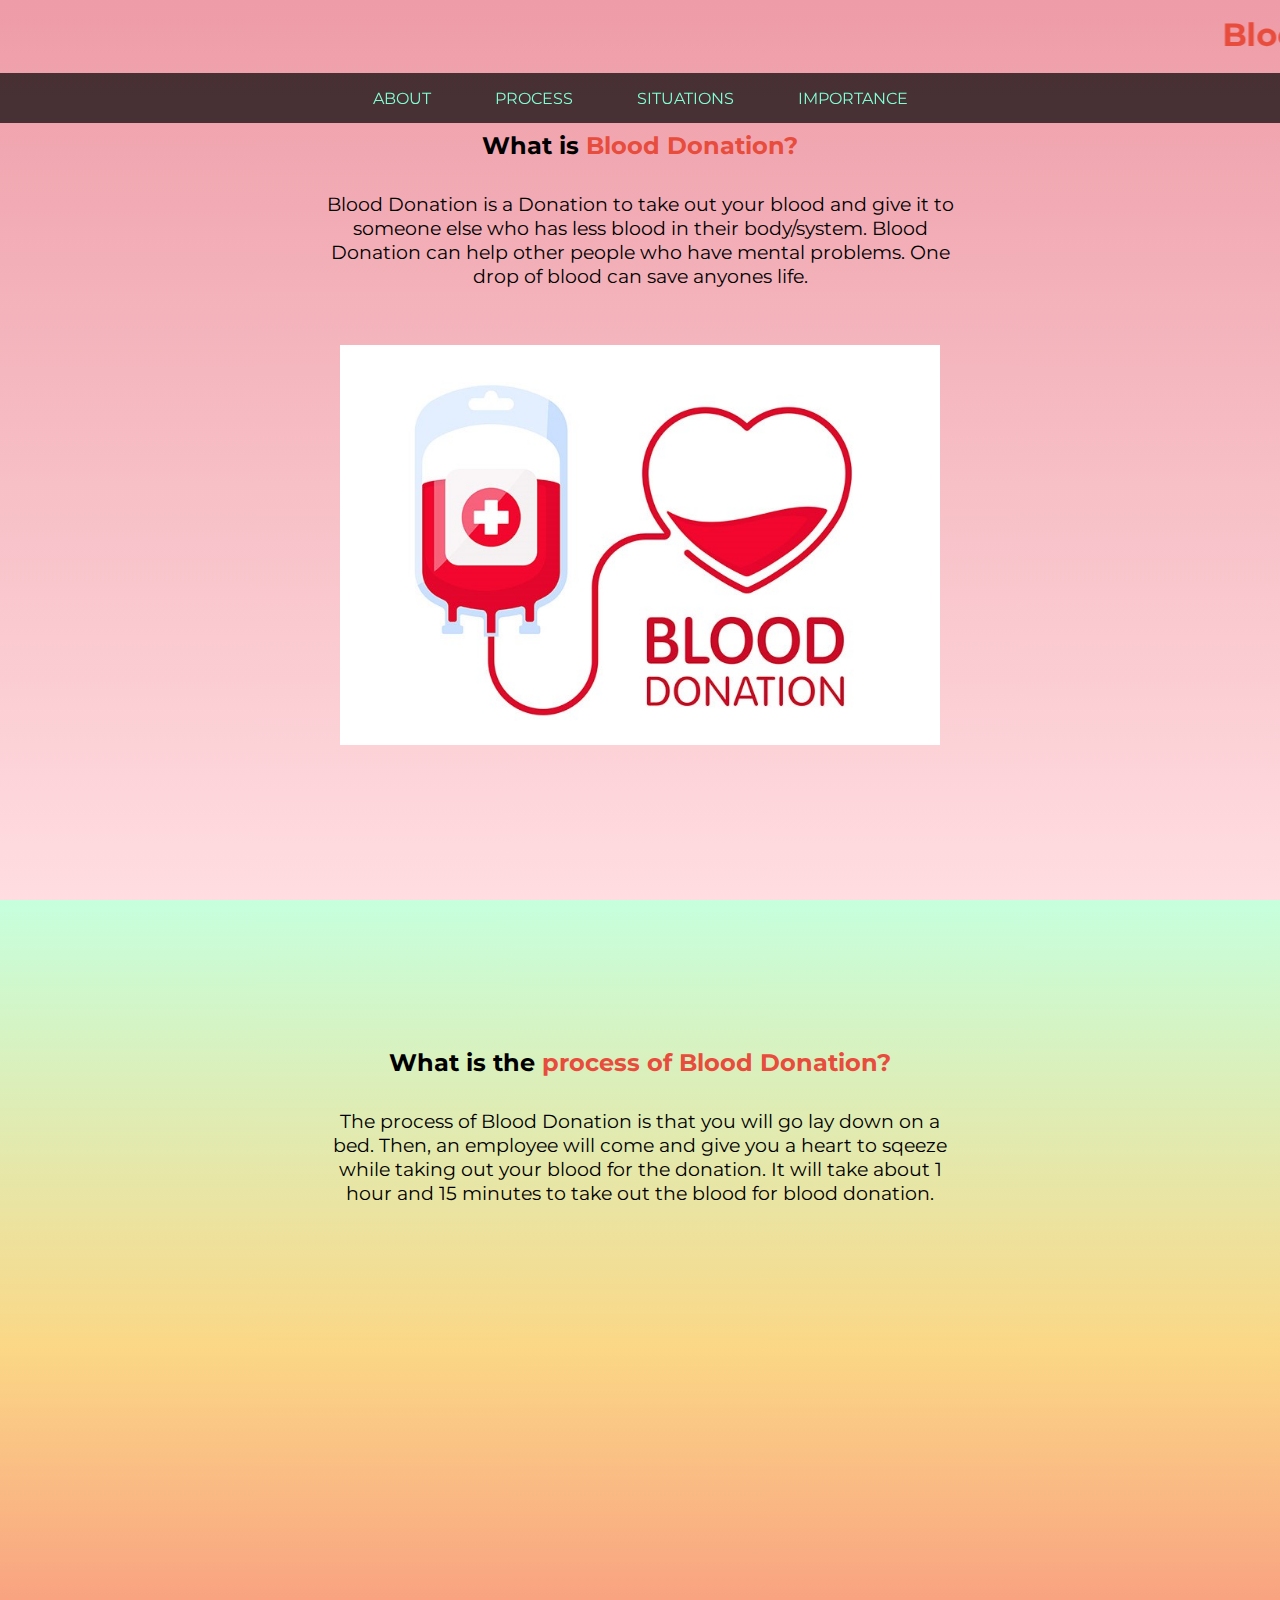
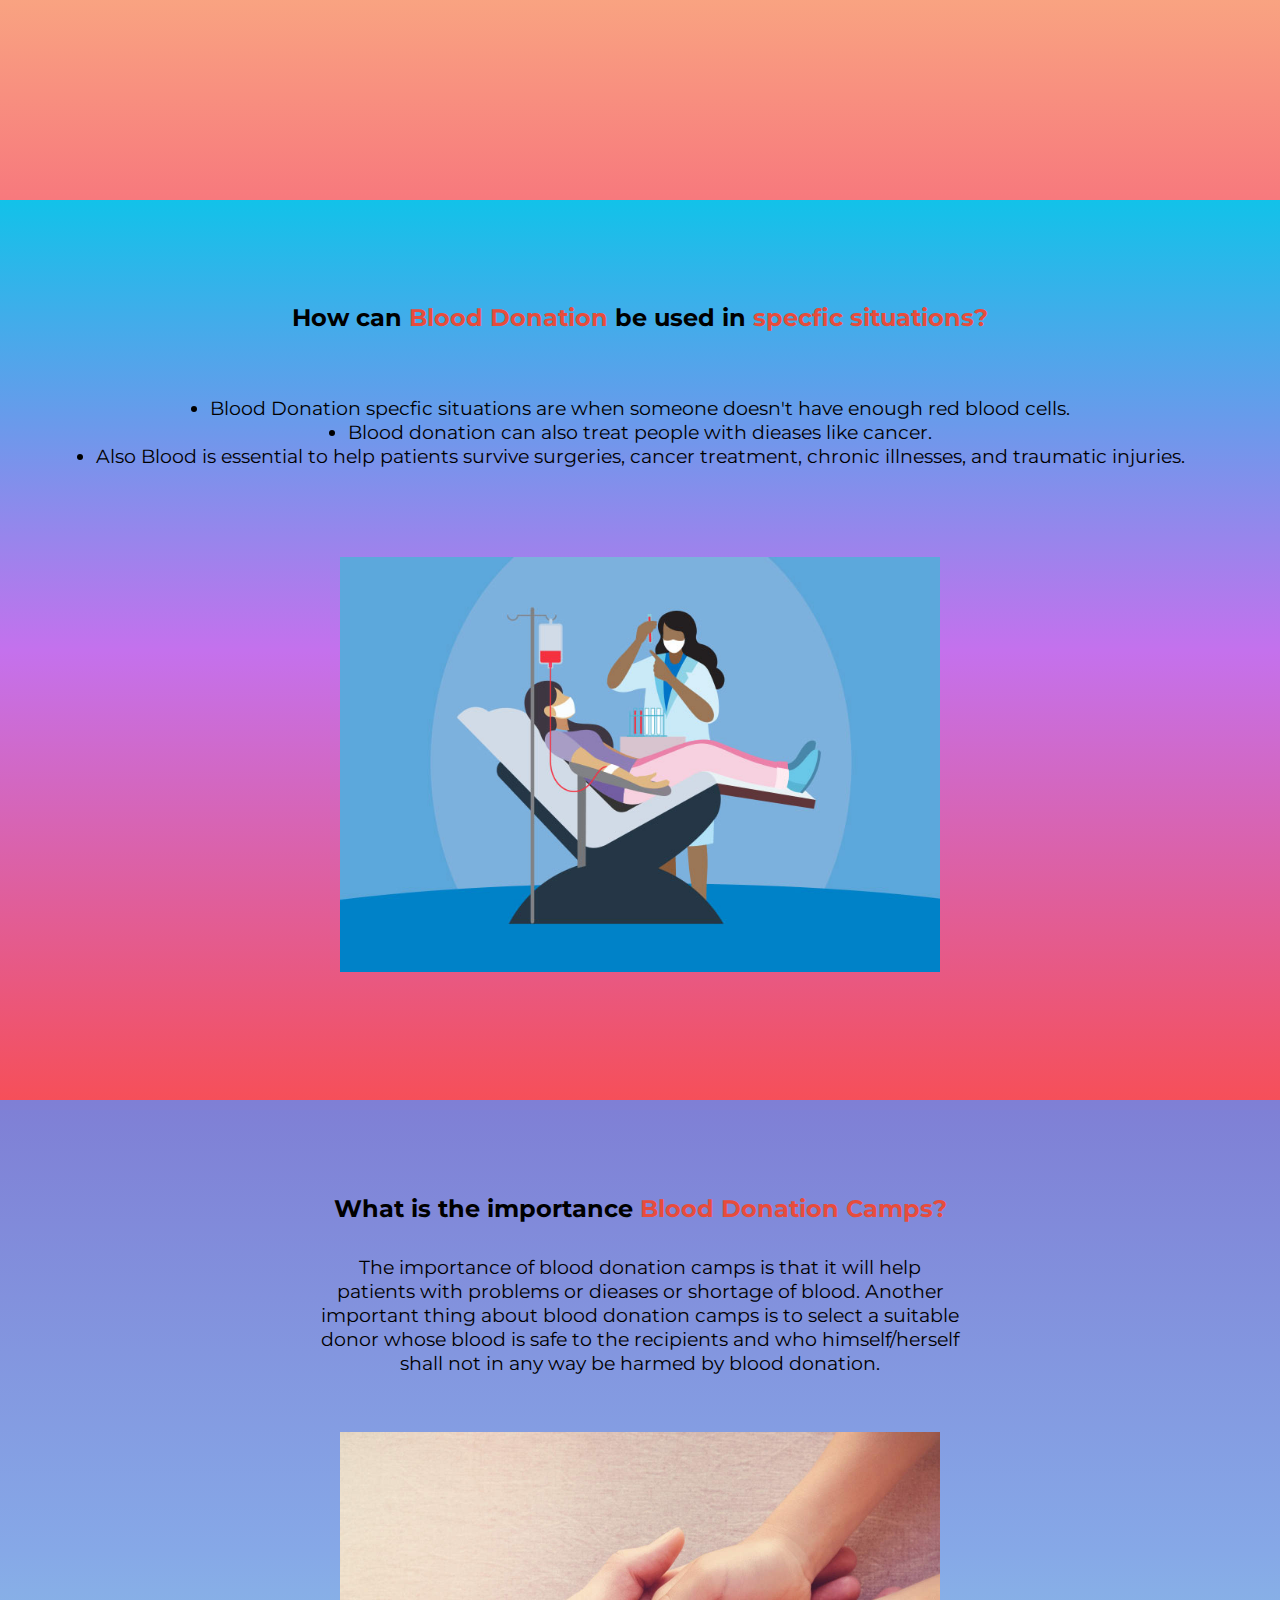
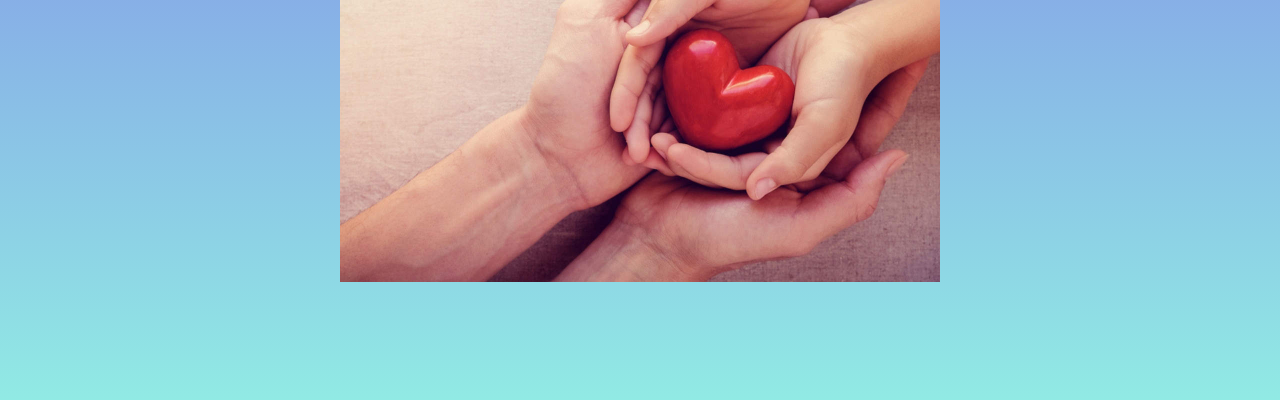
<file: index.html>
<!DOCTYPE html>
<html lang="en"> 

<head>
    <meta charset="UTF-8">
    <meta http-equiv="X-UA-Compatible" content="IE=edge">
    <meta name="viewport" content="width=device-width, initial-scale=1.0"> 
    <link rel="stylesheet" href="style.css">
    <title>Blood Donation</title>
</head> 

<body>  


    <div class="container"> 
    <header class="header">
    <marquee><h1>Blood Donation&nbsp;&nbsp;&nbsp;&nbsp;&nbsp;&nbsp;&nbsp;&nbsp;&nbsp;&nbsp;&nbsp;&nbsp;&nbsp;&nbsp;&nbsp;&nbsp;&nbsp;&nbsp;&nbsp;&nbsp;&nbsp;&nbsp;&nbsp;&nbsp;Blood Donation&nbsp;&nbsp;&nbsp;&nbsp;&nbsp;&nbsp;&nbsp;&nbsp;&nbsp;&nbsp;&nbsp;&nbsp;&nbsp;&nbsp;&nbsp;&nbsp;&nbsp;&nbsp;&nbsp;&nbsp;&nbsp;&nbsp;&nbsp;&nbsp;Blood Donation&nbsp;&nbsp;&nbsp;&nbsp;&nbsp;&nbsp;&nbsp;&nbsp;&nbsp;&nbsp;&nbsp;&nbsp;&nbsp;&nbsp;&nbsp;&nbsp;&nbsp;&nbsp;&nbsp;&nbsp;&nbsp;&nbsp;&nbsp;&nbsp;Blood Donation&nbsp;&nbsp;&nbsp;&nbsp;&nbsp;&nbsp;&nbsp;&nbsp;&nbsp;&nbsp;&nbsp;&nbsp;&nbsp;&nbsp;&nbsp;&nbsp;&nbsp;&nbsp;&nbsp;&nbsp;&nbsp;&nbsp;&nbsp;&nbsp;Blood Donation&nbsp;&nbsp;&nbsp;&nbsp;&nbsp;&nbsp;&nbsp;&nbsp;&nbsp;&nbsp;&nbsp;&nbsp;&nbsp;&nbsp;&nbsp;&nbsp;&nbsp;&nbsp;&nbsp;&nbsp;&nbsp;&nbsp;&nbsp;&nbsp;Blood Donation</h1></marquee>
    
        <!-- NAVBAR -->
        <nav class="navbar">
            <ul>
                <li>
                    <a href="#about">About</a>
                </li>
                <li>
                    <a href="#process">Process</a>
                </li> 
                <li>
                    <a href="#situations">Situations</a>
                </li> 
                <li>
                    <a href="#importance">Importance</a>
                </li>
            </ul>
        </nav> 
    </header>

    <!-- SECTION -->  
    <section id="about"> 
        <h2> What is <span>Blood Donation?</span></h2>

        <p>Blood Donation is a Donation to take out your blood and give it to someone else who has less blood in their body/system. Blood Donation can help other people who have mental problems. One drop of blood can save anyones life.</p>

        <img src="images/blooddonation.jpeg" alt="Blood Donation" width="600"> 
    </section> 

    <section id="process"> 
        <h2> What is the <span>process of Blood Donation?</span></h2>

        <p>The process of Blood Donation is that you will go lay down on a bed. Then, an employee will come and give you a heart to sqeeze while taking out your blood for the donation. It will take about 1 hour and 15 minutes to take out the blood for blood donation.</p>  

        <iframe width="660" height="415" src="https://www.youtube.com/embed/U0rfkC_wvs4" title="YouTube video player" frameborder="0" allow="accelerometer; autoplay; clipboard-write; encrypted-media; gyroscope; picture-in-picture" allowfullscreen></iframe>
    </section> 

    <section id="situations"> 
        <h2>How can <span>Blood Donation</span> be used in <span>specfic situations?</span></h2>  

        <p><ul><li>Blood Donation specfic situations are when someone doesn't have enough red blood cells.</li></ul> <ul><li>Blood donation can also treat people with dieases like cancer.</li></ul> <ul><li>Also Blood is essential to help patients survive surgeries, cancer treatment, chronic illnesses, and traumatic injuries.</li></ul></p> 

        <img src="images/covidBloodDonor-1213554544-770x553-1.jpeg" alt="Blood Donation Situations" width="600">
    </section> 

    <section id="importance"> 
        <h2>What is the importance <span>Blood Donation Camps?</span></h2> 

        <p>The importance of blood donation camps is that it will help patients with problems or dieases or shortage of blood. Another important thing about blood donation camps is to select a suitable donor whose blood is safe to the recipients and who himself/herself shall not in any way be harmed by blood donation.</p> 

        <img src="images/importance.jpeg" alt="Blood Donation Camp" width="600">
    </section>
</div>





</body>
</html>
</file>
<file: style.css>
@import url('https://fonts.googleapis.com/css2?family=Beau+Rivage&family=Montserrat:wght@300;400&family=Roboto:wght@300;400&display=swap'); 

/* UNIVERSAL SELECTOR */ 
* {
    margin: 0; 
    padding: 0;
} 

body {
    font-family: 'Montserrat', Roboto; 
    color: black; 
    height: 100vh; 
    overflow: hidden;
}   

.container {
    width: 100%; 
    height: 100%;
} 

/* NAVBAR */ 
.header {
    position: fixed; 
    top: 0; 
    z-index: 1; 
    width: 100%;
}

.header marquee {
    padding: 15px 0px;
}

.navbar{
    display: flex;  
    width: 100%; 
    height: 50px; 
    background-color: rgba(0, 0, 0, 0.7);
} 

.navbar ul {
    display: flex; 
    list-style: none; 
    width: 100%; 
    justify-content: center;
} 

.navbar ul li {
    margin: 0 1rem; 
    padding: 1rem;
}

.navbar ul li a {
    text-decoration: none; 
    text-transform: uppercase; 
    color: aquamarine;
} 

.navbar ul li a:hover {
    color: beige; 
} 
/* SECTION */ 
section {
    width: 100%; 
    height: 100vh; 
    display: flex; 
    flex-direction: column; 
    justify-content: center; 
    align-items: center; 
    text-align: center;
} 

img {
    margin: 25px 10px;
}   


#about p {
    width: 50%; 
    margin: 2rem; 
    font-size: larger;
} 

#process p {
    width: 50%;
    margin: 2rem;
    font-size: larger;
} 

#situations p { 
    width: 50%; 
    margin: 2rem; 
    font-size: larger;
} 

#importance p {
    width: 50%; 
    margin: 2rem; 
    font-size: larger;
}

/* SECTION COLORS */ 
section#about {
    background: linear-gradient(#ee9ca7,#ffdde1); 
} 

section#process {
    background: linear-gradient(#C6FFDD,#FBD786,#f7797d);
}  

section#situations {
    background: linear-gradient(#12c2e9,#c471ed,#f64f59); 
    list-style: circle;
} 

section#importance {
    background: linear-gradient(#7F7FD5,#86A8E7,#91EAE4);
}

#about span {
    color: #e74c3c;
} 

#process span {
    color: #e74c3c;
}  

#situations span {
    color: #e74c3c; 
} 

#importance span {
    color: #e74c3c;
}

section h1 {
    font-family: Georgia, 'Times New Roman', Times, serif;
    font-size: 3rem; 
    margin: 100px 0;
} 

marquee {
    font-size: 1rem; 
    scroll-behavior: auto; 
    color: #e74c3c;
}  

#situations ul li { 
    font-size: larger;
}
</file>
